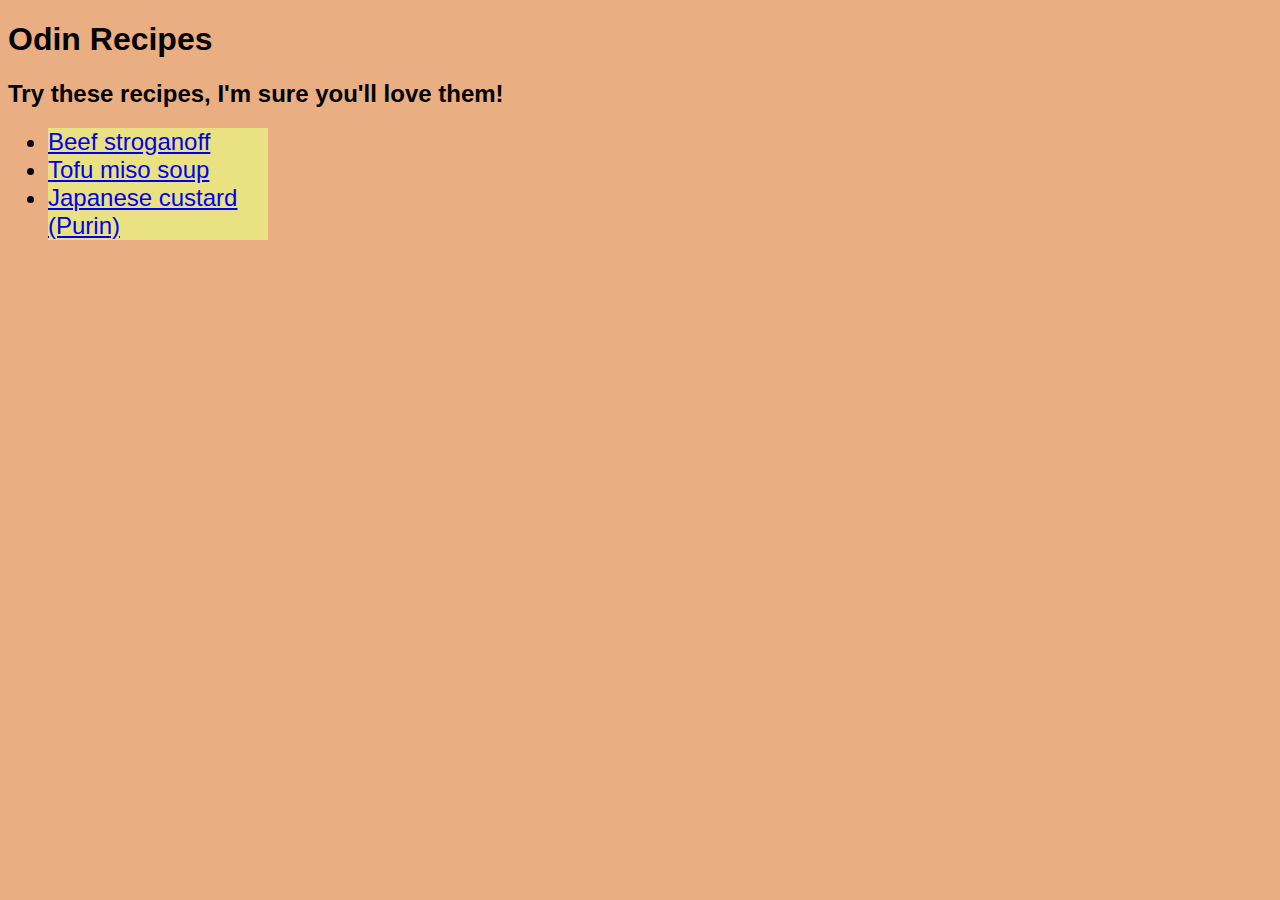
<file: index.html>
<!DOCTYPE html>
<html lang="en">
<head>
    <meta charset="UTF-8">
    <meta http-equiv="X-UA-Compatible" content="IE=edge">
    <meta name="viewport" content="width=device-width, initial-scale=1.0">
    <title>Great recipes!</title>
    <link rel="stylesheet" href="./styles.css">
</head>
<body>
    <h1 class="head-title">Odin Recipes</h1>
    <h2>Try these recipes, I'm sure you'll love them!</h2>
    <ul>
        <li><a class="element" href="./recipes/beef_stroganoff.html">Beef stroganoff</a></li>
        <li><a class="element" href="./recipes/miso_soup.html">Tofu miso soup</a></li>
        <li><a class="element" href="./recipes/purin.html">Japanese custard (Purin)</a></li>
    </ul>
</body>
</html>
</file>
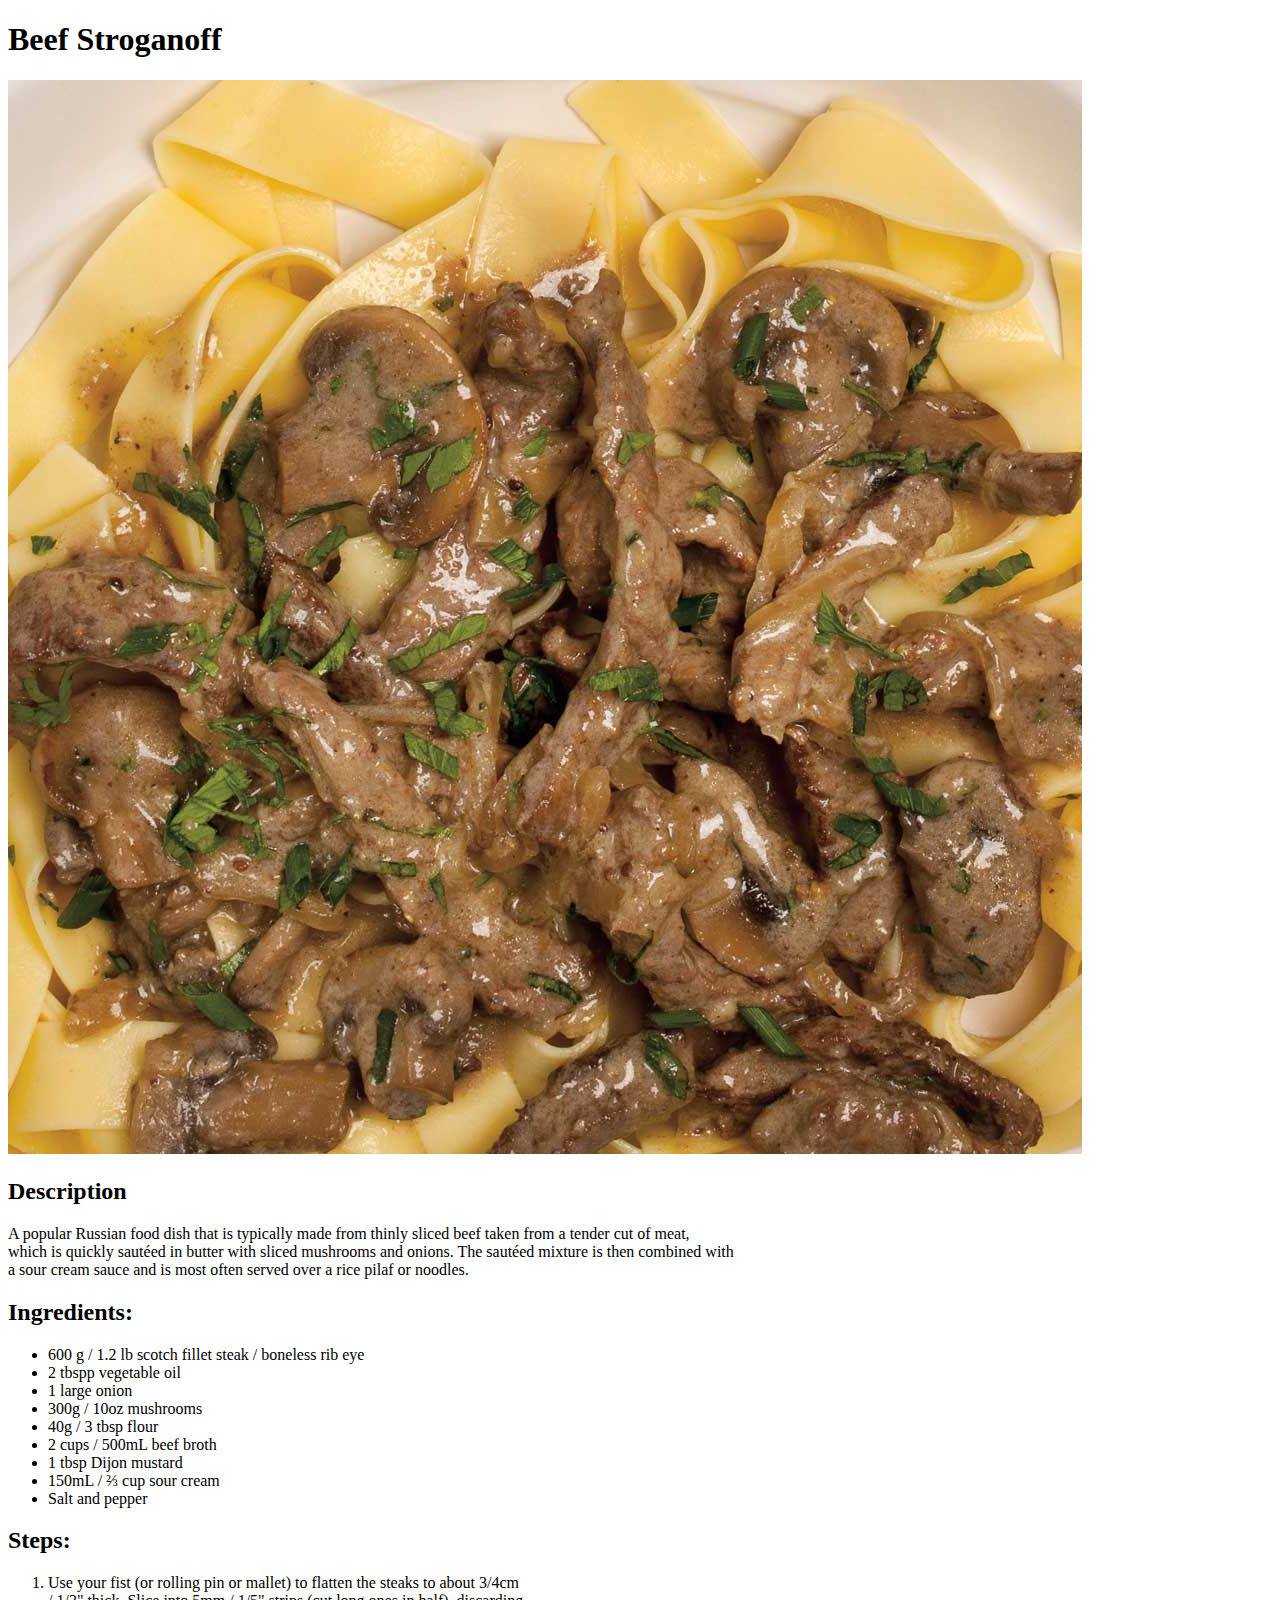
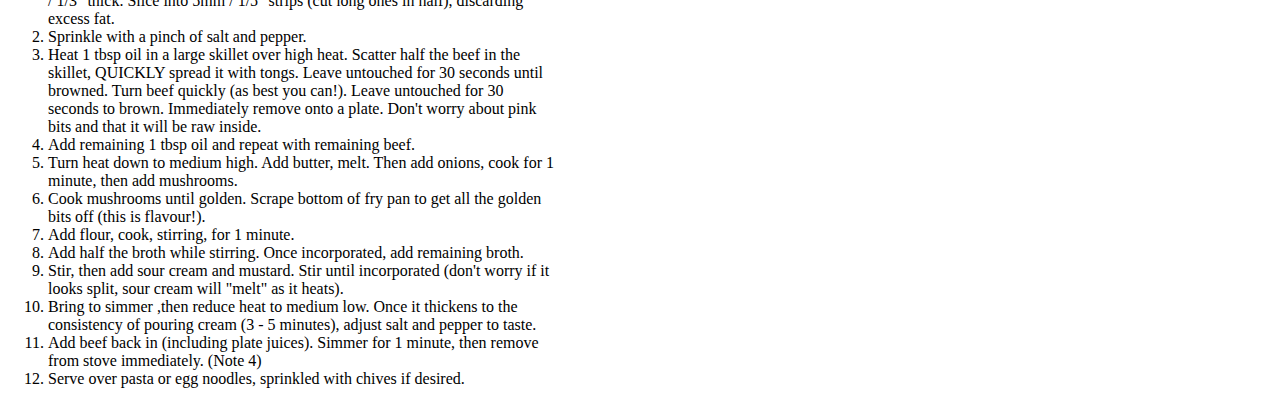
<file: recipes/beef_stroganoff.html>
<!DOCTYPE html>
<html lang="en">
<head>
    <meta charset="UTF-8">
    <meta http-equiv="X-UA-Compatible" content="IE=edge">
    <meta name="viewport" content="width=device-width, initial-scale=1.0">
    <title>Beef Stroganoff recipe</title>
</head>
<body>
    <h1>Beef Stroganoff</h1>
    <img alt="Beef stroganoff, creamy and delicious" src="../images/Beef_stroganoff.jpeg">
    <h2>Description</h2>
    <p>A popular Russian food dish that is typically made from thinly sliced beef taken from a tender cut of meat,<br>
    which is quickly sautéed in butter with sliced mushrooms and onions. The sautéed mixture is then combined with<br>
    a sour cream sauce and is most often served over a rice pilaf or noodles.</p>
    <h2>Ingredients:</h2>
        <ul>
            <li>600 g / 1.2 lb scotch fillet steak / boneless rib eye</li>
            <li>2 tbspp vegetable oil</li>
            <li>1 large onion</li>
            <li>300g / 10oz mushrooms</li>
            <li>40g / 3 tbsp flour</li>
            <li>2 cups / 500mL beef broth</li>
            <li>1 tbsp Dijon mustard</li>
            <li>150mL / ⅔ cup sour cream</li>
            <li>Salt and pepper</li>
        </ul>
    <h2>Steps:</h2>
        <ol>
            <li>Use your fist (or rolling pin or mallet) to flatten the steaks to about 3/4cm<br>
            / 1/3" thick. Slice into 5mm / 1/5" strips (cut long ones in half), discarding
            <br>excess fat.</li>
            <li>Sprinkle with a pinch of salt and pepper.</li>
            <li>Heat 1 tbsp oil in a large skillet over high heat. Scatter half the beef in the<br>
            skillet, QUICKLY spread it with tongs. Leave untouched for 30 seconds until<br>
            browned. Turn beef quickly (as best you can!). Leave untouched for 30<br>
            seconds to brown. Immediately remove onto a plate. Don't worry about pink<br>
            bits and that it will be raw inside.</li>
            <li>Add remaining 1 tbsp oil and repeat with remaining beef.</li>
            <li>Turn heat down to medium high. Add butter, melt. Then add onions, cook for 1<br>
            minute, then add mushrooms.</li>
            <li>Cook mushrooms until golden. Scrape bottom of fry pan to get all the golden<br>
            bits off (this is flavour!).</li>
            <li>Add flour, cook, stirring, for 1 minute.</li>
            <li>Add half the broth while stirring. Once incorporated, add remaining broth.</li>
            <li>Stir, then add sour cream and mustard. Stir until incorporated (don't worry if it<br>
            looks split, sour cream will "melt" as it heats).</li>
            <li>Bring to simmer ,then reduce heat to medium low. Once it thickens to the<br>
            consistency of pouring cream (3 - 5 minutes), adjust salt and pepper to taste.</li>
            <li>Add beef back in (including plate juices). Simmer for 1 minute, then remove<br>
            from stove immediately. (Note 4)</li>
            <li>Serve over pasta or egg noodles, sprinkled with chives if desired.</li>
        </ol>
</body>
</html>
</file>
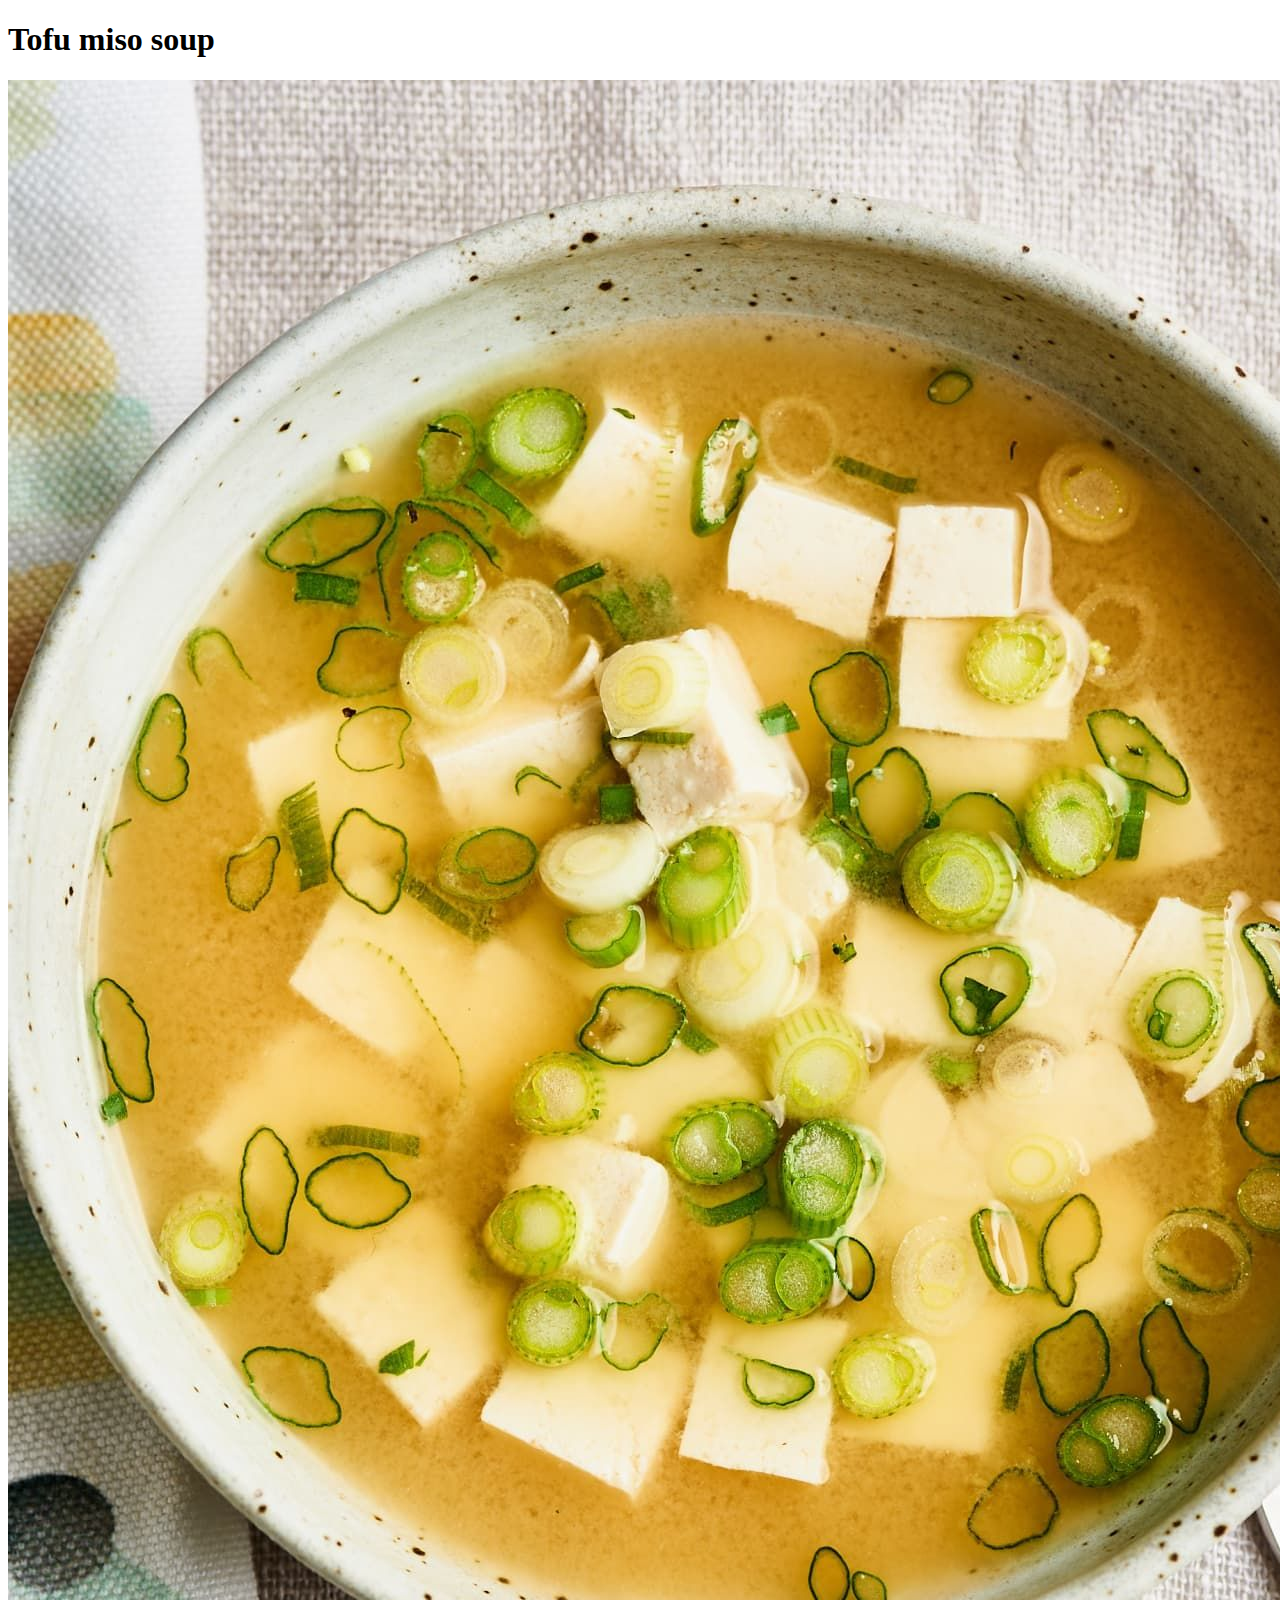
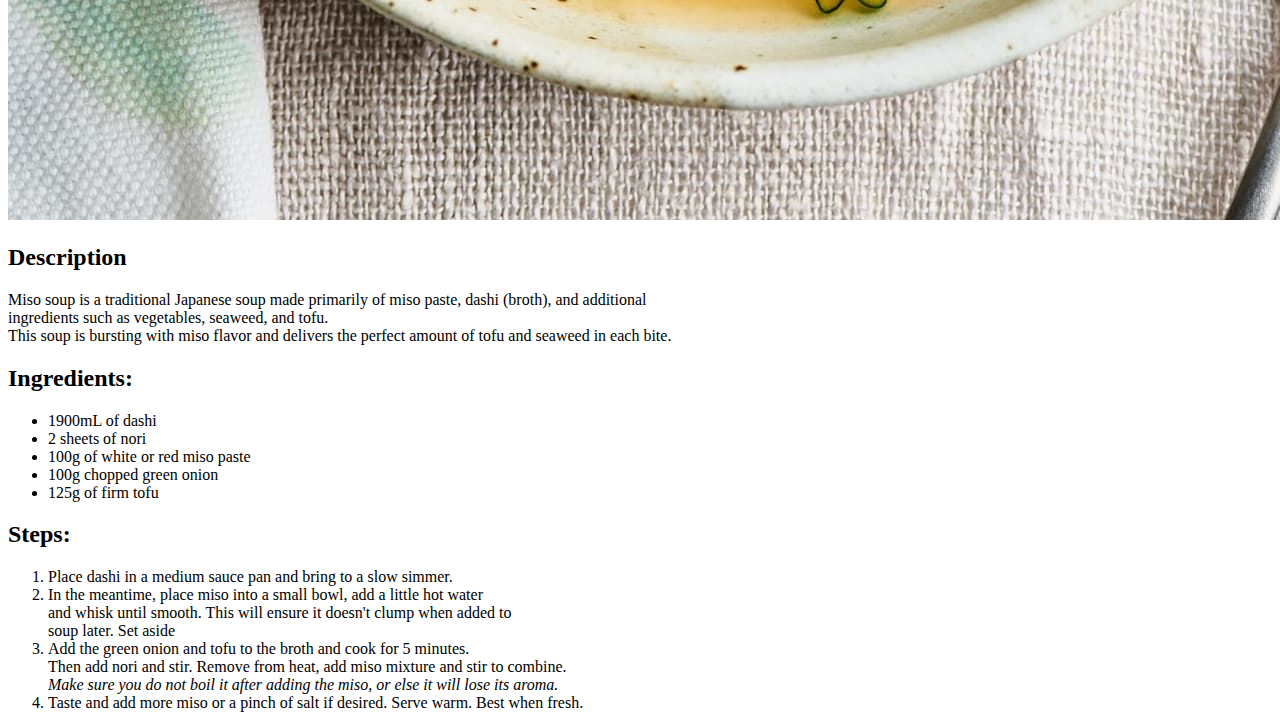
<file: recipes/miso_soup.html>
<!DOCTYPE html>
<html lang="en">
<head>
    <meta charset="UTF-8">
    <meta http-equiv="X-UA-Compatible" content="IE=edge">
    <meta name="viewport" content="width=device-width, initial-scale=1.0">
    <title>Tofu miso soup recipe</title>
</head>
<body>
    <h1>Tofu miso soup</h1>
    <img src="../images/Tofu_miso_soup.jpeg" alt="Tofu miso soup, hearty and comfy!">
    <h2>Description</h2>
        <p>Miso soup is a traditional Japanese soup made primarily of miso paste, dashi (broth), and additional<br>
        ingredients such as vegetables, seaweed, and tofu.<br>
        This soup is bursting with miso flavor and delivers the perfect amount of tofu and seaweed in each bite.</p>
    <h2>Ingredients:</h2>
            <ul>
                <li>1900mL of dashi</li>
                <li>2 sheets of nori</li>
                <li>100g of white or red miso paste</li>
                <li>100g chopped green onion</li>
                <li>125g of firm tofu</li>
            </ul>
    <h2>Steps:</h2>
            <ol>
                <li>Place dashi in a medium sauce pan and bring to a slow simmer.</li>
                <li>In the meantime, place miso into a small bowl, add a little hot water<br>
                and whisk until smooth. This will ensure it doesn't clump when added to<br>
                soup later. Set aside</li>
                <li>Add the green onion and tofu to the broth and cook for 5 minutes.<br>
                Then add nori and stir. Remove from heat, add miso mixture and stir to combine.<br>
                <em>Make sure you do not boil it after adding the miso, or else it will lose its aroma.</em></li>
                <li>Taste and add more miso or a pinch of salt if desired. Serve warm. Best when fresh.</li>
            </ol>
</body>
</html>
</file>
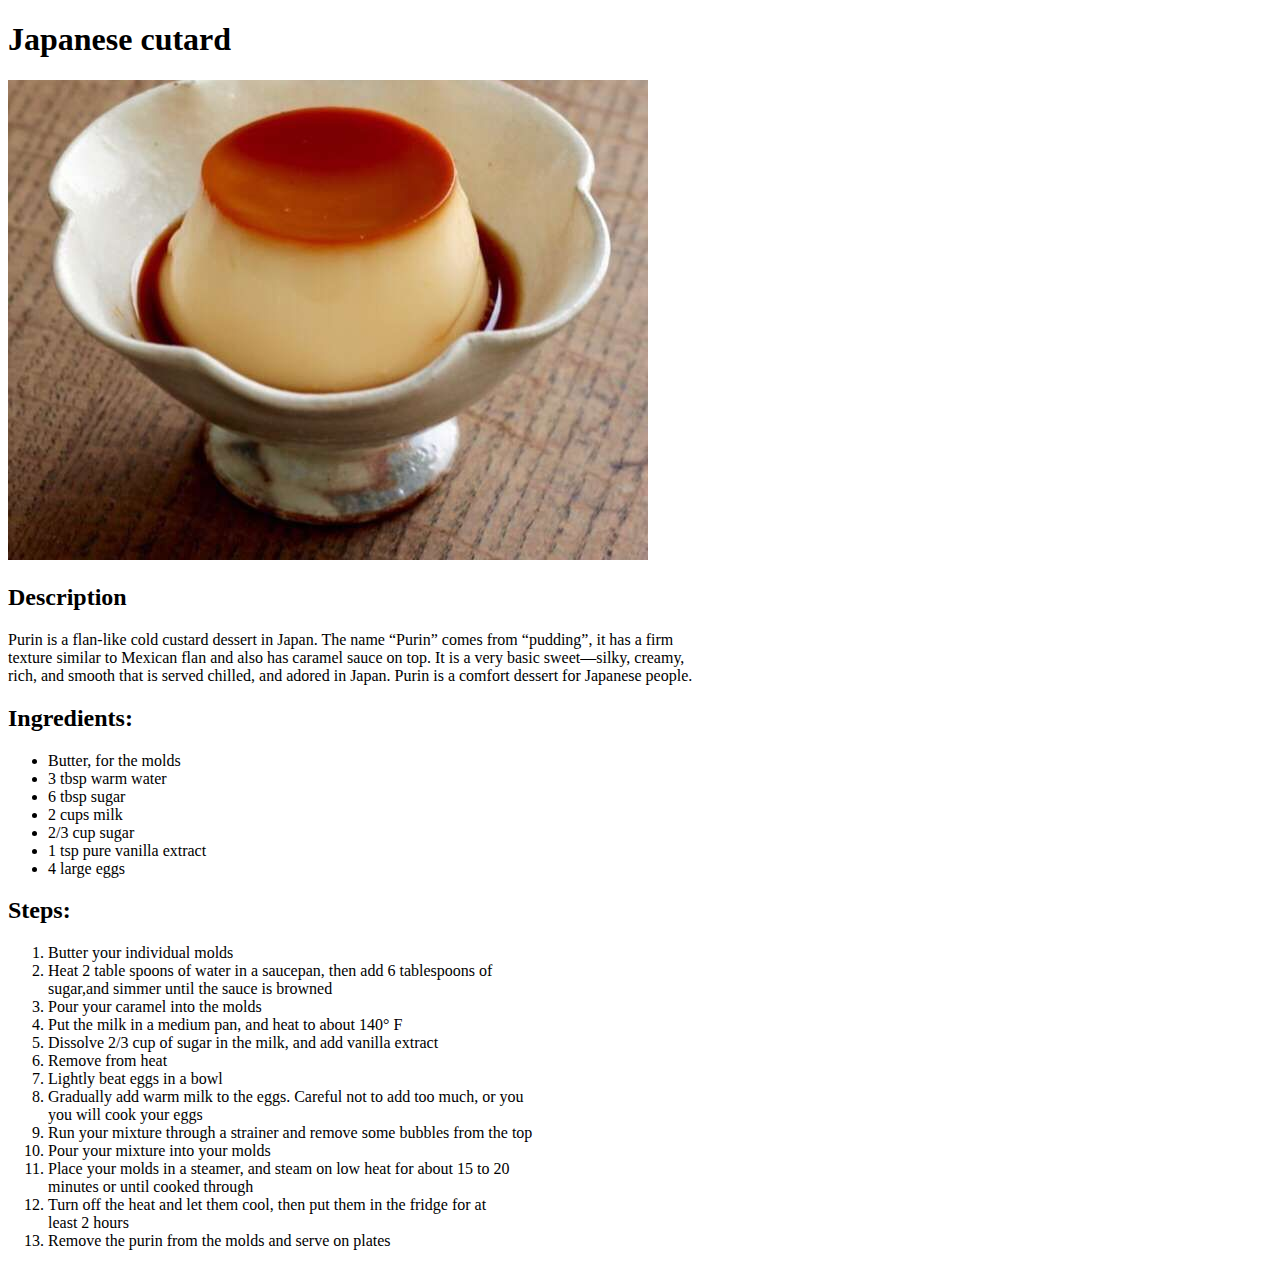
<file: recipes/purin.html>
<!DOCTYPE html>
<html lang="en">
<head>
    <meta charset="UTF-8">
    <meta http-equiv="X-UA-Compatible" content="IE=edge">
    <meta name="viewport" content="width=device-width, initial-scale=1.0">
    <title>Purin recipe</title>
</head>
<body>
    <h1>Japanese cutard</h1>
    <img src="../images/purin.jpeg" alt="Purin: silky, creamy, rich and smooth!">
    <h2>Description</h2>
        <p>Purin is a flan-like cold custard dessert in Japan. The name “Purin” comes from “pudding”, it has a firm<br>
        texture similar to Mexican flan and also has caramel sauce on top. It is a very basic sweet—silky, creamy,<br>
        rich, and smooth that is served chilled, and adored in Japan. Purin is a comfort dessert for Japanese people.</p>
    <h2>Ingredients:</h2>
        <ul>
            <li>Butter, for the molds</li>
            <li>3 tbsp warm water</li>
            <li>6 tbsp sugar</li>
            <li>2 cups milk</li>
            <li>2/3 cup sugar</li>
            <li>1 tsp pure vanilla extract</li>
            <li>4 large eggs</li>
        </ul>
    <h2>Steps:</h2>
        <ol>
            <li>Butter your individual molds</li>
            <li>Heat 2 table spoons of water in a saucepan, then add 6 tablespoons of<br>
            sugar,and simmer until the sauce is browned</li>
            <li>Pour your caramel into the molds</li>
            <li>Put the milk in a medium pan, and heat to about 140° F</li>
            <li>Dissolve 2/3 cup of sugar in the milk, and add vanilla extract</li>
            <li>Remove from heat</li>
            <li>Lightly beat eggs in a bowl</li>
            <li>Gradually add warm milk to the eggs. Careful not to add too much, or you<br>
            you will cook your eggs</li>
            <li>Run your mixture through a strainer and remove some bubbles from the top</li>
            <li>Pour your mixture into your molds</li>
            <li>Place your molds in a steamer, and steam on low heat for about 15 to 20<br>
            minutes or until cooked through</li>
            <li>Turn off the heat and let them cool, then put them in the fridge for at<br>
            least 2 hours</li>
            <li>Remove the purin from the molds and serve on plates</li>
        </ol>
</body>
</html>
</file>
<file: styles.css>
.head-title{
    font-family: Tahoma, sans-serif;
}

*{
    background-color: #e9ae82;
}

li,
a.element{
    background-color: #e9e182;
    font-family: cursive, sans-serif;
    width: 220px;
    font-size: 24px;
}
h2{
    font-family:'Segoe UI', Tahoma, Geneva, Verdana, sans-serif;
}
</file>
